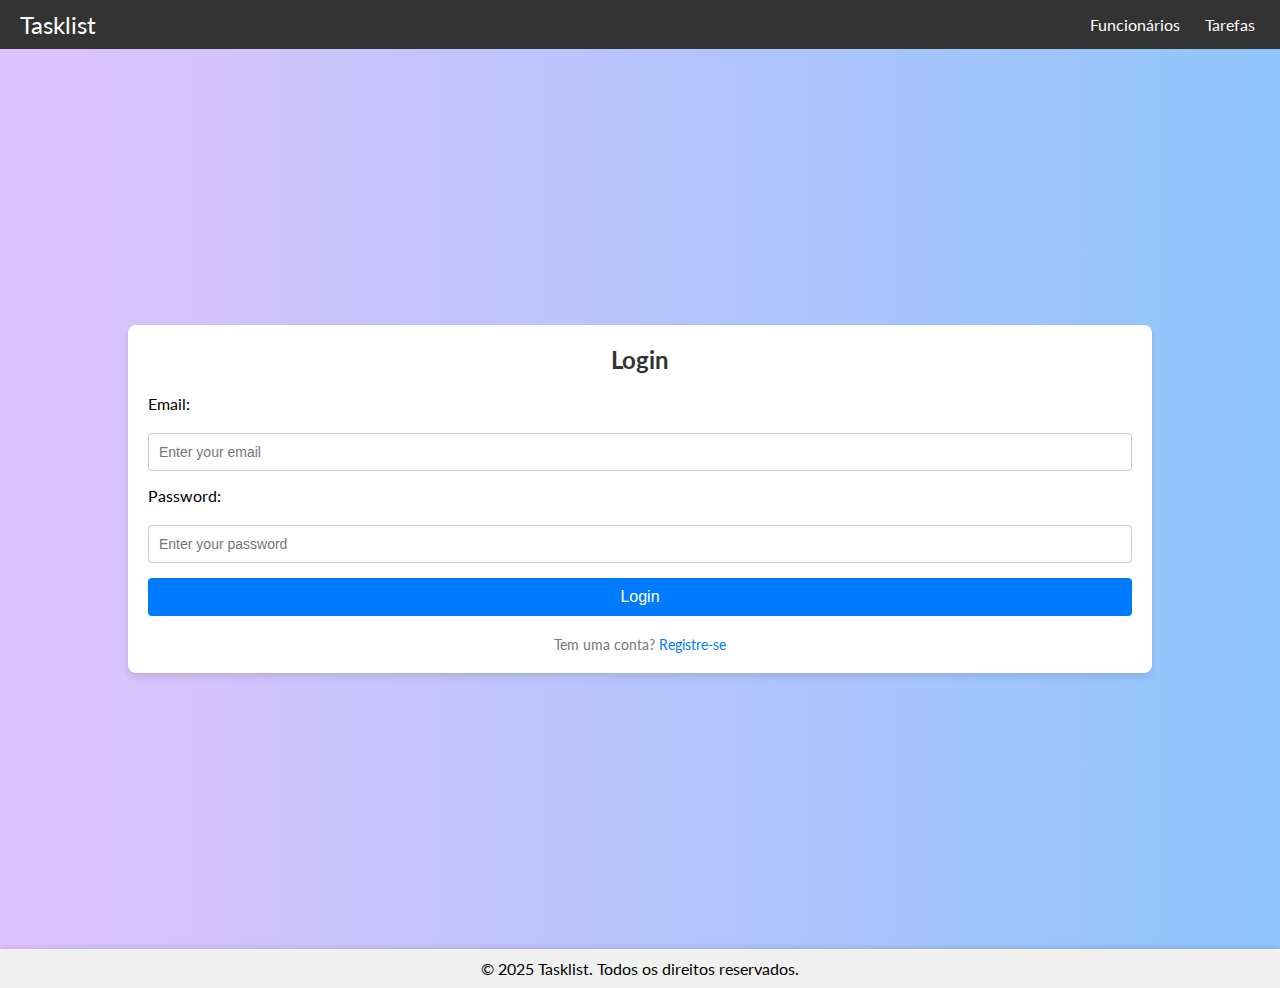
<file: index.html>
<!DOCTYPE html>
<html lang="pt-br">
<head>
    <meta charset="UTF-8">
    <meta name="viewport" content="width=device-width, initial-scale=1.0">
    <title>Login</title>
    <link rel="stylesheet" href="styles.css">
</head>
<body>
    <navbar-component></navbar-component>
    <div class="container">
        <div class="form-container">
            <h2>Login</h2>
            <form id="loginForm">
                <div class="form-group">
                    <label for="login-email">Email:</label>
                    <input type="email" id="login-email" name="email" placeholder="Enter your email" required>
                </div>
                <div class="form-group">
                    <label for="login-password">Password:</label>
                    <input type="password" id="login-password" name="password" placeholder="Enter your password" required>
                </div>
                <button type="button" class="button" onclick="authenticateUser()">Login</button>
            </form>
            <div class="navigate">
                <p>Tem uma conta? <a href="register.html">Registre-se</a></p>
            </div>
        </div>
    </div>
    <footer>
        <p>&copy; 2025 Tasklist. Todos os direitos reservados.</p>
    </footer>
    <script src="scripts.js"></script>
    <script src="navbarComponent.js"></script>
</body>
</html>
</file>
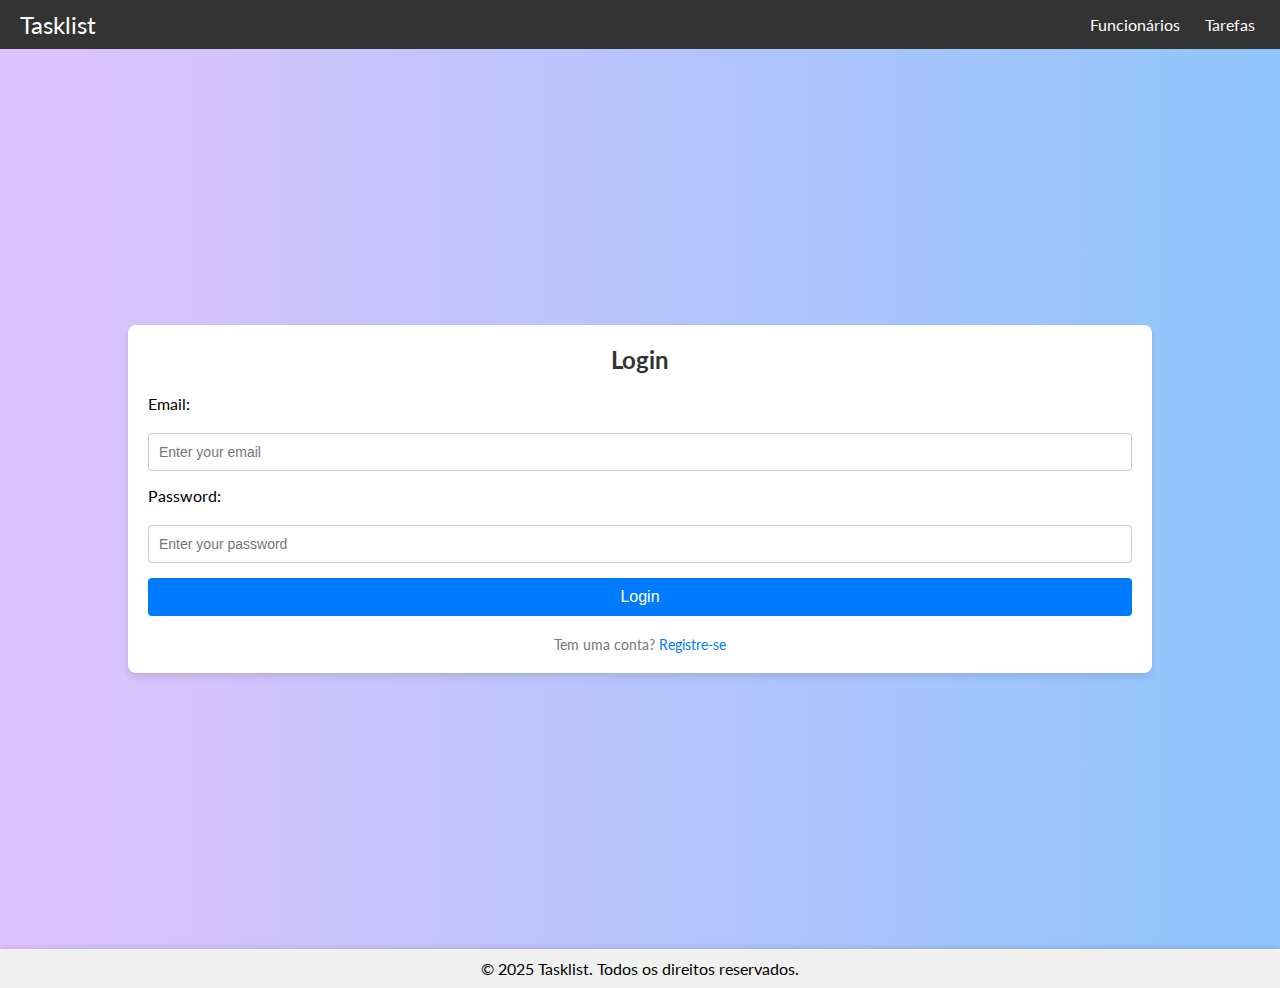
<file: employer.html>
<!DOCTYPE html>
<html lang="pt-br">
<head>
    <meta charset="UTF-8">
    <meta name="viewport" content="width=device-width, initial-scale=1.0">
    <title>Cadastro de Funcionários</title>
    <link rel="stylesheet" href="styles.css">
</head>
<body>
    <navbar-component></navbar-component>
    <div class="user-panel" style="margin-top: 50px;">
        <img src="image.png" alt="Foto do Usuário" class="user-photo">
        <p class="user-name" id="user-name">Nome do Usuário</p>
        <p class="employee-count">Número de Funcionários: <span id="employee-count">0</span></p>
        <button type="button" class="button" onclick="logout()" style="margin-top: 20px;">Logout</button>
    </div>
    <div class="container">
        <div class="form-container">
            <h2>Novo Funcionário</h2>
            <form id="employee-form">
            <input type="text" id="employee-name" placeholder="Nome do Funcionário" required>
            <input type="text" id="employee-position" placeholder="Cargo" required>
            <button type="button" class="button" onclick="createEmployee()">Criar Funcionário</button>
            </form>
            
            <!-- Lista de Funcionários -->
            <h2>Funcionários</h2>
            <div id="employee-list"></div>
        </div>
    </div>

    <footer>
        <p>&copy; 2025 Tasklist. Todos os direitos reservados.</p>
    </footer>

    <script src="scripts.js"></script>
    <script src="navbarComponent.js"></script>
</body>
</html>
</file>
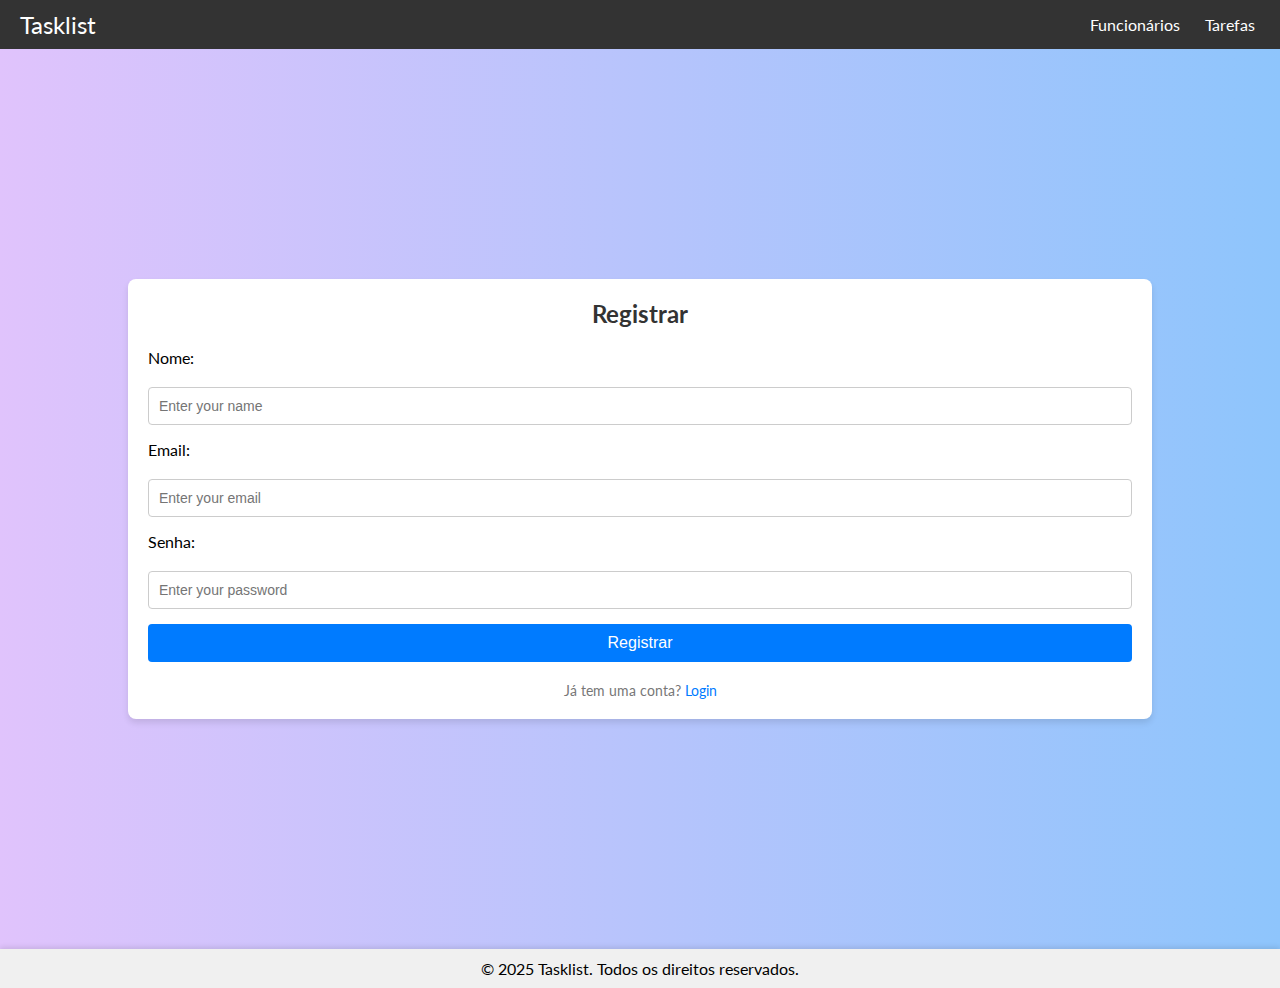
<file: register.html>
<!DOCTYPE html>
<html lang="pt-br">
<head>
    <meta charset="UTF-8">
    <meta name="viewport" content="width=device-width, initial-scale=1.0">
    <title>Registrar</title>
    <link rel="stylesheet" href="styles.css">
</head>
<body>
    <navbar-component></navbar-component>
    <div class="container">
        <div class="form-container">
            <h2>Registrar</h2>
            <form id="registerForm">
                <div class="form-group">
                    <label for="register-name">Nome:</label>
                    <input type="text" id="register-name" name="name" placeholder="Enter your name" required>
                </div>
                <div class="form-group">
                    <label for="register-email">Email:</label>
                    <input type="email" id="register-email" name="email" placeholder="Enter your email" required>
                </div>
                <div class="form-group">
                    <label for="register-password">Senha:</label>
                    <input type="password" id="register-password" name="password" placeholder="Enter your password" required>
                </div>
                <button type="button" class="button" onclick="registerUser()">Registrar</button>
            </form>
            <div class="navigate">
                <p>Já tem uma conta? <a href="index.html">Login</a></p>
            </div>
        </div>
    </div>
    <footer>
        <p>&copy; 2025 Tasklist. Todos os direitos reservados.</p>
    </footer>
    <script src="scripts.js"></script>
    <script src="navbarComponent.js"></script>
</body>
</html>
</file>
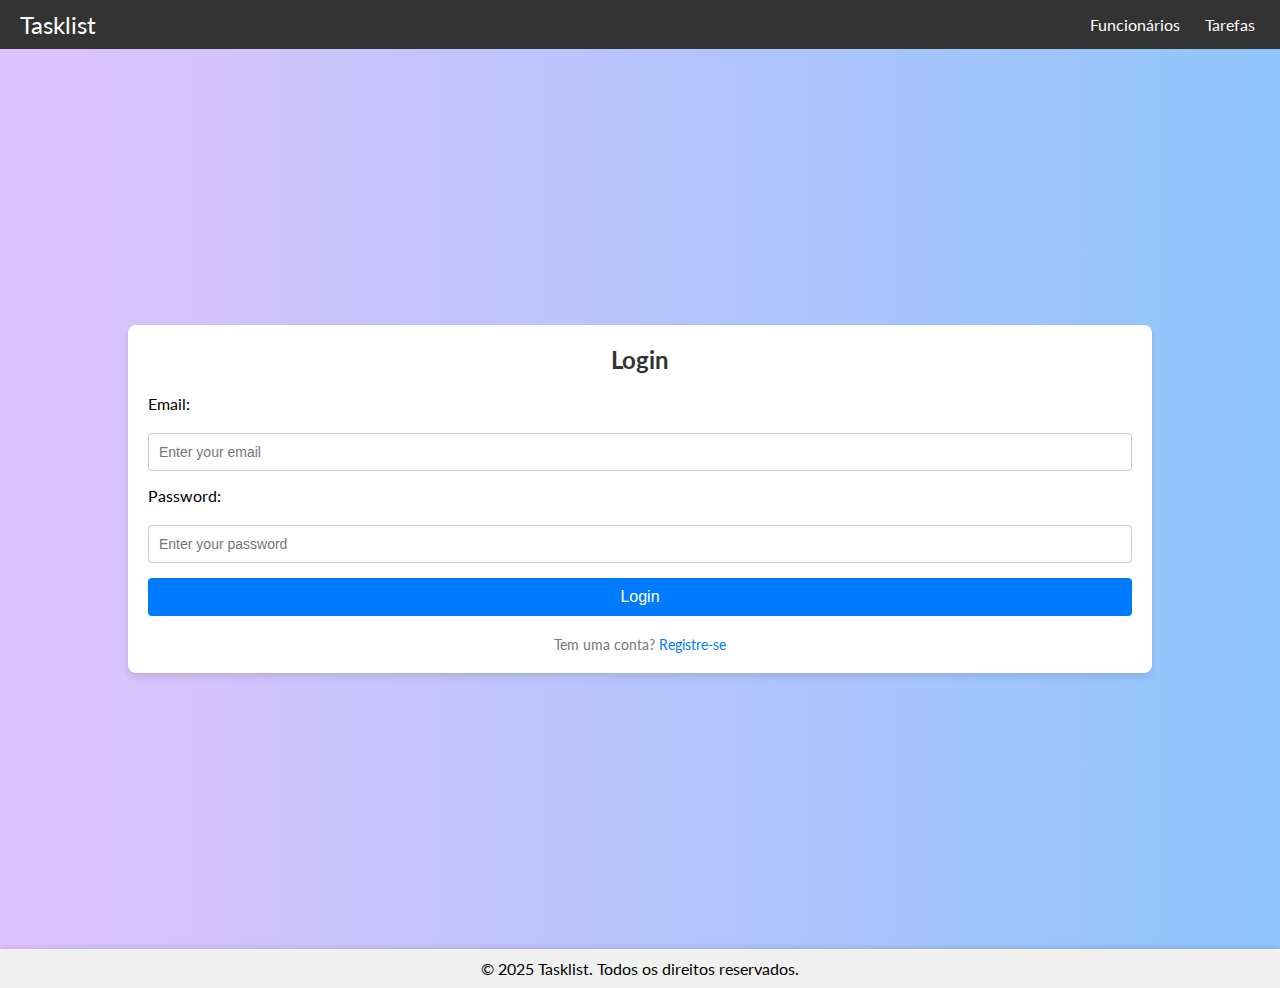
<file: tasks.html>
<!DOCTYPE html>
<html lang="pt-br">
<head>
    <meta charset="UTF-8">
    <meta name="viewport" content="width=device-width, initial-scale=1.0">
    <title>Tasklist</title>
    <link rel="stylesheet" href="styles.css">
</head>
<body>
    <navbar-component></navbar-component>
    <div class="user-panel" style="margin-top: 50px;">
        <img src="image.png" alt="Foto do Usuário" class="user-photo">
        <p class="user-name" id="user-name">Nome do Usuário</p>
        <p class="task-count">Número de Tarefas: <span id="task-count">0</span></p>
        <button type="button" class="button" onclick="logout()" style="margin-top: 20px;">Logout</button>
    </div>
    <div class="container">
        <div class="form-container">
            <!-- Formulário para Criar Tarefa -->
            <h2>Nova Tarefa</h2>
            <form id="task-form">
                <input type="text" id="task-title" placeholder="Título da Tarefa" required>
                <input type="text" id="task-desc" placeholder="Descrição" required>
                <div>
                    <label for="employeeSelect">Selecione um funcionário responsável:</label>
                    <select id="employeeSelect">
                        <option value="">Carregando...</option>
                    </select>  
                </div>

                <button type="button" class="button" onclick="createTask()">Criar Tarefa</button>
            </form>

            <!-- Lista de Tarefas -->
            <h2>Tarefas</h2>
            
            <table id="task-list">

            </table>

        </div>
    </div>
    <footer>
        <p>&copy; 2025 Tasklist. Todos os direitos reservados.</p>
    </footer>
    <script src="scripts.js"></script>
    <script src="navbarComponent.js"></script>
</body>
</html>
</file>
<file: styles.css>
@import url('https://fonts.googleapis.com/css?family=Lato:300,400&display=swap');

*{
    box-sizing: border-box;
    margin: 0px;
    padding: 0px;

}

body {
    background: linear-gradient(to right, #e0c3fc, #8ec5fc);
    font-family: 'Lato', sans-serif;

}

header {
	width: 100%;
	height: 80px;
	z-index: 1000;
	display: flex;
    justify-content: center;
    align-items: center;
    background-color: #f0f0f0;
}

header h1 {
    letter-spacing: 5px;
    padding: 30px;
}

.user-panel {
    position: fixed;
    right: 20px;
    top: 20px;
    background-color: #fff;
    padding: 20px;
    border-radius: 10px;
    box-shadow: 0 0 10px rgba(0, 0, 0, 0.1);
    text-align: center;
}

.user-photo {
    width: 100px;
    height: 100px;
    border-radius: 50%;
    object-fit: cover;
    margin-bottom: 10px;
}
.container {
    display: flex;
    flex-direction: column;
    align-items: center;
    justify-content: center;
    height: 100vh;
}

.form-container {
    background-color: #ffffff;
    border-radius: 8px;
    box-shadow: 0 4px 6px rgba(0, 0, 0, 0.1);
    width: 80%;
    padding: 20px;
}

.container h2 {
    text-align: center;
    color: #333;
    margin-bottom: 20px;
}

#task-form, #employee-form, .form-group {
    margin-bottom: 15px;
    display: flex;
    flex-direction: column;
    row-gap: 20px;
    
}

#task-form label {
    display: block;
    font-weight: bold;
    margin-bottom: 5px;
}

input {
    width: 100%;
    padding: 10px;
    border: 1px solid #ccc;
    border-radius: 4px;
    font-size: 14px;
}

input:focus{
    border-color: #007bff;
    outline: none;
    box-shadow: 0 0 5px rgba(0, 123, 255, 0.5);
}

#employeeSelect{
    width: 100%;
    padding: 10px;
    border: 1px solid #ccc;
    border-radius: 4px;
    font-size: 14px;
}
.button {
    width: 100%;
    background-color: #007bff;
    color: #fff;
    padding: 10px;
    border: none;
    border-radius: 4px;
    font-size: 16px;
    cursor: pointer;
}

.button:hover {
    background-color: #0056b3;
}

#task-list{
    display: flex;
    flex-direction: column;
    gap: 20px;
}

.task{
    display: flex;
    justify-content: space-between;
    align-items: center;
    gap: 10px;
}

table {
    width: 100%; /* Garante que a tabela ocupe todo o espaço disponível */
    border-collapse: collapse; /* Remove espaçamentos entre as células */
}

td {
    text-align: left; /* Alinha o texto à esquerda */
    padding: 8px; /* Dá um espaçamento interno */
    display: table-cell; /* Mantém o comportamento padrão da tabela */
}

td:nth-child(1) { width: 15%; } /* Primeira coluna */
td:nth-child(2) { width: 40%; } /* Segunda coluna */
td:nth-child(3) { width: 20%; } /* Terceira coluna */
td:nth-child(4) { width: 10%; } /* Quarta coluna */
td:nth-child(5) { width: 25%; } /* Quinta coluna */


.button-task{
    padding: 10px;
    margin-right: 10px;
    color: #fff;
    border: none;
    border-radius: 4px;
    font-size: 16px;
    cursor: pointer;
}

#delete-button{
    background-color:#fc1302;
}
#delete-button:hover {
    background-color: #b60e02;
}

#completed-button{
    background-color:#2ea44f;
}
#completed-button:hover {
    background-color: #2c974b;
}

.navigate {
    text-align: center;
    margin-top: 20px;
    font-size: 14px;
    color: #777;
}

.navigate a {
    color: #007bff;
    text-decoration: none;
}

.navigate a:hover {
    text-decoration: underline;
}

.hidden {
    display: none;
}

footer {
    background-color: #f0f0f0;
    text-align: center;
    padding: 10px;
    width: 100%;
    bottom: 0;
    box-shadow: 0 -2px 5px rgba(0, 0, 0, 0.1);
}
</file>
